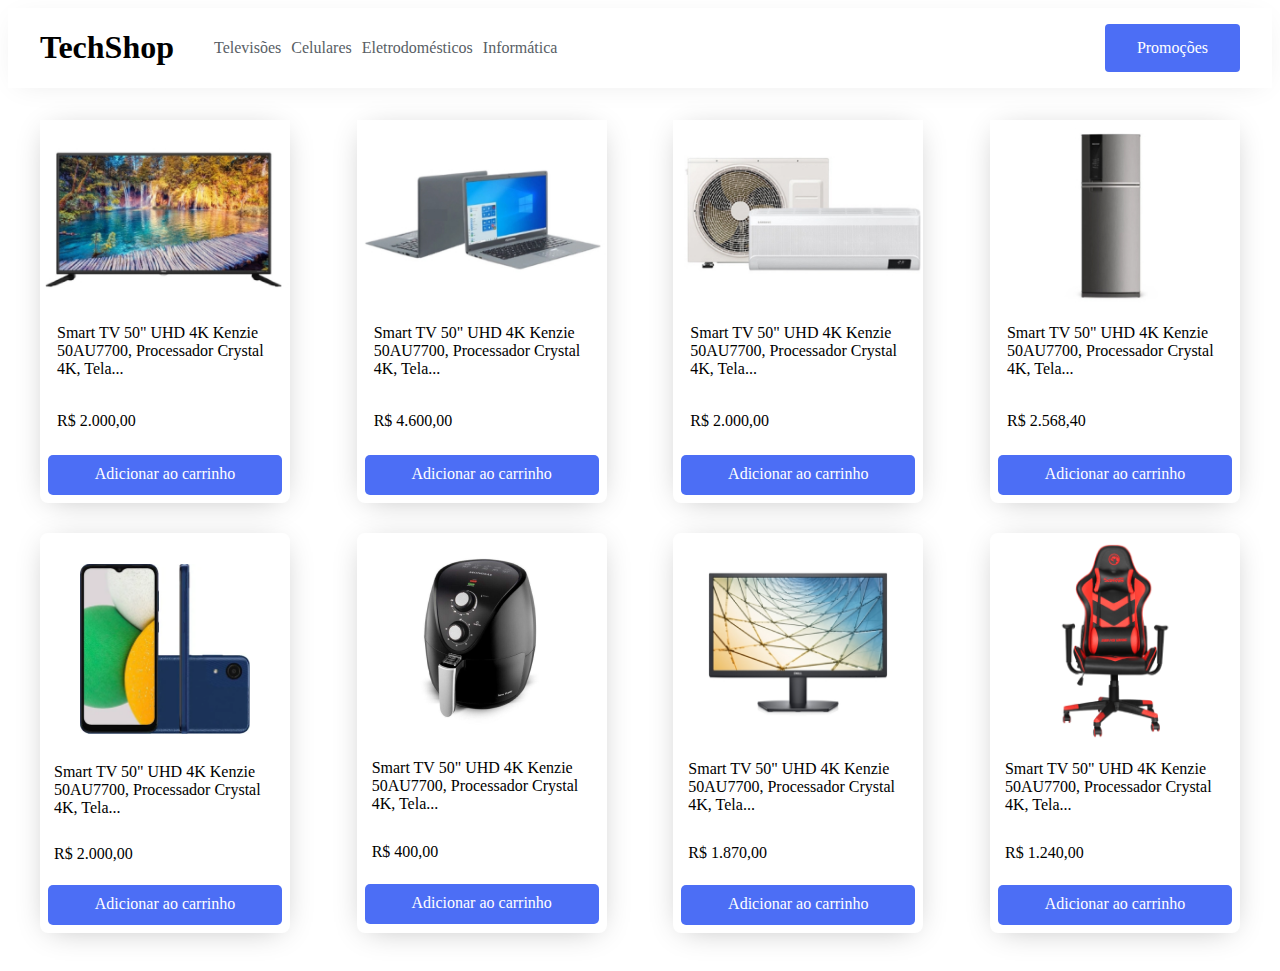
<file: loja.html>
<!DOCTYPE html>
<html lang="en">
<head>
    <meta charset="UTF-8">
    <meta http-equiv="X-UA-Compatible" content="IE=edge">
    <meta name="viewport" content="width=device-width, initial-scale=1.0">
    <title>Document</title>
    <link rel="stylesheet" href="style loja.css">
</head>
<body>
    <header class="menu">
        <div class="container">
          <div class="menu-flex">
              <div class="menu-column">
              <h1 class="logo">TechShop</h1>
              <nav class="menu-nav">
                <ul>
                  <li><a href="">Televisões</a></li>
                  <li><a href="">Celulares</a></li>
                  <li><a href="">Eletrodomésticos</a></li>
                  <li><a href="">Informática</a></li>
                </ul>
              </nav>
            </div>
            <div class="menu-column menu-second-column">
              <a href="" class="menu-link-button">Promoções</a>
            </div>
          </div>
        </div>
    </header>
    <div class="container">
   
    <main class="products-wrapper">
      
        <div class="bloco">
            <header>
            <img src="bloco 1.png" alt="Smartv 50 polegadas">
            </header>
            <main>
                <p>Smart TV 50" UHD 4K Kenzie 50AU7700, Processador Crystal 4K, Tela...</p>
                <p>R$ 2.000,00</p>
                <a href="">Adicionar ao carrinho</a>
            </main>
        </div>

        
        <div class="bloco-dois">
            <header>
            <img src="bloco 2.png" alt="Smartv 50 polegadas">
            </header>
            <main>
                <p>Smart TV 50" UHD 4K Kenzie 50AU7700, Processador Crystal 4K, Tela...</p>
                <p>R$ 4.600,00</p>
                <a href="">Adicionar ao carrinho</a>
            </main>
        </div>
        
        <div class="bloco-tres">
            <header>
            <img src="bloco 3.png" alt="Smartv 50 polegadas">
            </header>
            <main>
                <p>Smart TV 50" UHD 4K Kenzie 50AU7700, Processador Crystal 4K, Tela...</p>
                <p>R$ 2.000,00</p>
                <a href="">Adicionar ao carrinho</a>
            </main>
        </div>
        
        <div class="bloco-quatro">
            <header>
            <img src="bloco 4.png" alt="Smartv 50 polegadas">
            </header>
            <main>
                <p>Smart TV 50" UHD 4K Kenzie 50AU7700, Processador Crystal 4K, Tela...</p>
                <p>R$ 2.568,40</p>
                <a href="">Adicionar ao carrinho</a>
            </main>
        </div>
        
        <div class="bloco-cinco">
            <header>
            <img src="bloco 5.png" alt="Smartv 50 polegadas">
            </header>
            <main>
                <p>Smart TV 50" UHD 4K Kenzie 50AU7700, Processador Crystal 4K, Tela...</p>
                <p>R$ 2.000,00</p>
                <a href="">Adicionar ao carrinho</a>
            </main>
        </div>
        
        <div class="bloco-seis">
            <header>
            <img src="bloco 6.png" alt="Smartv 50 polegadas">
            </header>
            <main>
                <p>Smart TV 50" UHD 4K Kenzie 50AU7700, Processador Crystal 4K, Tela...</p>
                <p>R$ 400,00</p>
                <a href="">Adicionar ao carrinho</a>
            </main>
        </div>
        
        <div class="bloco-sete">
            <header>
            <img src="bloco 7.png" alt="Smartv 50 polegadas">
            </header>
            <main>
                <p>Smart TV 50" UHD 4K Kenzie 50AU7700, Processador Crystal 4K, Tela...</p>
                <p>R$ 1.870,00</p>
                <a href="">Adicionar ao carrinho</a>
            </main>
        </div>

        <div class="bloco-oito">
            <header>
            <img src="bloco 8.png" alt="Smartv 50 polegadas">
            </header>
            <main>
                <p>Smart TV 50" UHD 4K Kenzie 50AU7700, Processador Crystal 4K, Tela...</p>
                <p>R$ 1.240,00</p>
                <a href="">Adicionar ao carrinho</a>
            </main>
        </div>

    </main>
    </div>

</body>
    
</html>
</file>
<file: style loja.css>
.menu {
    width: 100%;
    background: #ffffff;
    box-shadow: 0px 4px 30px -10px rgba(0, 0, 0, 0.1);
  }

.menu-flex {
  display: flex;
  align-items: center;
}

.menu-column {
  display: flex;
  align-items: center;
  width: 50%;
  justify-content: flex-start;
}

.menu-column.menu-second-column {
  justify-content: flex-end;
}

.menu-nav ul {
  display: flex;
  list-style: none;
  gap: 10px; 
}

.menu-nav ul li a {
  text-decoration: none;
  color: #585e65;
}

.menu-link-button {
  text-decoration: none;
  height: 48px;
  background-color: #4c6ef5;
  color: #fff;
  padding: 0 32px;
  display: flex;
  align-items: center;
  border-radius: 4px;
}

.container{
    max-width: 1200px;
    margin: 0 auto;
    
}

.products-wrapper{
    display: flex;
    justify-content: space-between;
    flex-wrap: wrap;
    margin-top: 32px;
}

.bloco {
    display: flex;
    flex-direction: column;
    width: 250px;
    background: #ffffff;
    box-shadow: 0px 4px 30px -10px rgba(0, 0, 0, 0.3);
    margin-bottom: 30px;
    border-radius: 8px;
    
}
    
.bloco main {
    display: flex;
    flex-direction: column;
    
}

.bloco header{
    text-align: center;
    
}
.bloco header img{
    width: 250px;
}
.bloco main a{
    padding-top: 10px;
    margin: 8px;
    text-align: center;
    height: 30px;
    text-decoration: none;
    border-radius: 5px;
    background-color: #4c6ef5;
    color: #ffffff;
}

.bloco main p{
    margin: 5px;
    padding: 12px;

}

.bloco-dois {
    display: flex;
    flex-direction: column;
    width: 250px;
    background: #ffffff;
    box-shadow: 0px 4px 30px -10px rgba(0, 0, 0, 0.3);
    margin-bottom: 30px;
    border-radius: 8px;
    
}
    
.bloco-dois main {
    display: flex;
    flex-direction: column;
    
}

.bloco-dois header{
    text-align: center;
}
.bloco-dois header img{
    width: 250px;
}

.bloco-dois main a{
    padding-top: 10px;
    margin: 8px;
    text-align: center;
    height: 30px;
    text-decoration: none;
    border-radius: 5px;
    background-color: #4c6ef5;
    color: #ffffff;
}

.bloco-dois main p{
    margin: 5px;
    padding: 12px;

}

.bloco-tres {
    display: flex;
    flex-direction: column;
    width: 250px;
    background: #ffffff;
    box-shadow: 0px 4px 30px -10px rgba(0, 0, 0, 0.3);
    margin-bottom: 30px;
    border-radius: 8px;
    
}
    
.bloco-tres main {
    display: flex;
    flex-direction: column;
    
}

.bloco-tres header{
    text-align: center;
}
.bloco-tres header img{
    width: 250px;
}
.bloco-tres main a{
    padding-top: 10px;
    margin: 8px;
    text-align: center;
    height: 30px;
    text-decoration: none;
    border-radius: 5px;
    background-color: #4c6ef5;
    color: #ffffff;
}

.bloco-tres main p{
    margin: 5px;
    padding: 12px;

}

.bloco-quatro {
    display: flex;
    flex-direction: column;
    width: 250px;
    background: #ffffff;
    box-shadow: 0px 4px 30px -10px rgba(0, 0, 0, 0.3);
    margin-bottom: 30px;
    border-radius: 8px;
    
}
    
.bloco-quatro main {
    display: flex;
    flex-direction: column;
    
}

.bloco-quatro header{
    text-align: center;
}
.bloco-quatro header img{
    width: 250px;
}

.bloco-quatro main a{
    padding-top: 10px;
    margin: 8px;
    text-align: center;
    height: 30px;
    text-decoration: none;
    border-radius: 5px;
    background-color: #4c6ef5;
    color: #ffffff;
}

.bloco-quatro main p{
    margin: 5px;
    padding: 12px;

}


.bloco-cinco {
    display: flex;
    flex-direction: column;
    width: 250px;
    height: 400px;
    background: #ffffff;
    box-shadow: 0px 4px 30px -10px rgba(0, 0, 0, 0.3);
    margin-bottom: 30px;
    border-radius: 8px;
    
}
    

.bloco-cinco main {
    display: flex;
    flex-direction: column;
    
}

.bloco-cinco header{
    text-align: center;
    padding-top: 31px;
    margin-bottom: 11px ;
}
.bloco-cinco header img{
    width: 170px;
}
.bloco-cinco main a{
    padding-top: 10px;
    margin: 8px;
    text-align: center;
    height: 30px;
    text-decoration: none;
    border-radius: 5px;
    background-color: #4c6ef5;
    color: #ffffff;
}

.bloco-cinco main p{
    margin: 2px;
    padding: 12px;

}

.bloco-seis {
    display: flex;
    flex-direction: column;
    width: 250px;
    height: 400px;
    background: #ffffff;
    box-shadow: 0px 4px 30px -10px rgba(0, 0, 0, 0.3);
    margin-bottom: 30px;
    border-radius: 8px;
    
}
    
.bloco-seis main {
    display: flex;
    flex-direction: column;
    
}

.bloco-seis header{
    text-align: center;
    padding-top: 8px;
}

.bloco-seis main a{
    padding-top: 10px;
    margin: 8px;
    text-align: center;
    height: 30px;
    text-decoration: none;
    border-radius: 5px;
    background-color: #4c6ef5;
    color: #ffffff;
}

.bloco-seis main p{
    margin: 3px;
    padding: 12px;

}

.bloco-sete {
    display: flex;
    flex-direction: column;
    width: 250px;
    height: 400px;
    background: #ffffff;
    box-shadow: 0px 4px 30px -10px rgba(0, 0, 0, 0.3);
    margin-bottom: 30px;
    border-radius: 8px;
    
}
    
.bloco-sete main {
    display: flex;
    flex-direction: column;
    
}

.bloco-sete header{
    text-align: center;
    padding-top: 8px;
}
.bloco-sete header img{
    width: 228px;
}

.bloco-sete main a{
    padding-top: 10px;
    margin: 8px;
    text-align: center;
    height: 30px;
    text-decoration: none;
    border-radius: 5px;
    background-color: #4c6ef5;
    color: #ffffff;
}

.bloco-sete main p{
    margin: 3px;
    padding: 12px;

}

.bloco-oito {
    display: flex;
    flex-direction: column;
    width: 250px;
    height: 400px;
    background: #ffffff;
    box-shadow: 0px 4px 30px -10px rgba(0, 0, 0, 0.3);
    margin-bottom: 30px;
    border-radius: 8px;
    
}
    
.bloco-oito main {
    display: flex;
    flex-direction: column;
    
}

.bloco-oito header{
    text-align: center;
    padding-top: 8px;
}
.bloco-oito header img{
    width: 200px;
}

.bloco-oito main a{
    padding-top: 10px;
    margin: 8px;
    text-align: center;
    height: 30px;
    text-decoration: none;
    border-radius: 5px;
    background-color: #4c6ef5;
    color: #ffffff;
}

.bloco-oito main p{
    margin: 3px;
    padding: 12px;

}
</file>
